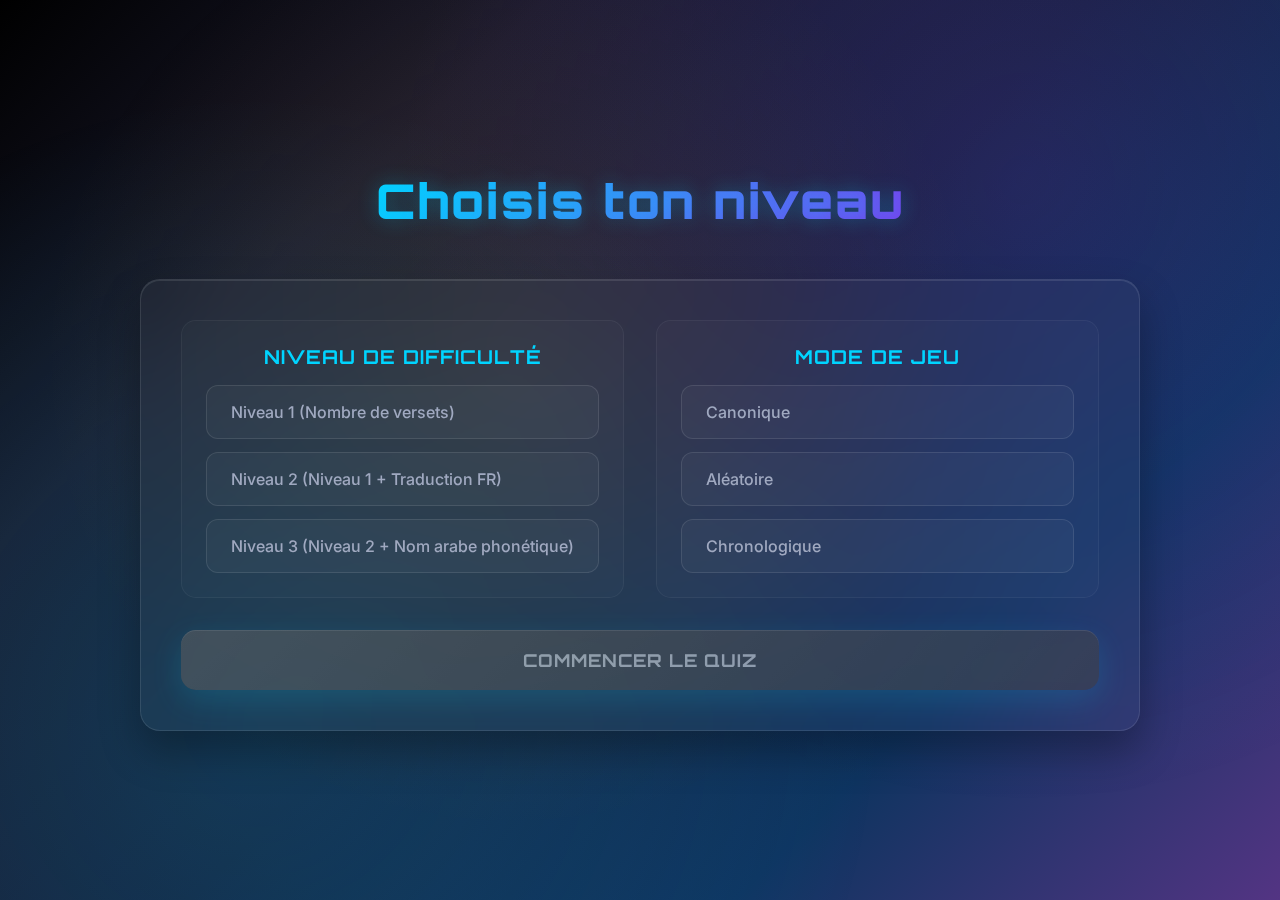
<file: index.html>
<!DOCTYPE html>
<html lang="fr">
<head>
    <meta charset="UTF-8">
    <meta name="viewport" content="width=device-width, initial-scale=1.0">
    <title>QuizSuras - Testez vos connaissances</title>
    <link rel="preconnect" href="https://fonts.googleapis.com">
    <link rel="preconnect" href="https://fonts.gstatic.com" crossorigin>
    <link href="https://fonts.googleapis.com/css2?family=Inter:wght@300;400;500;600;700&family=Orbitron:wght@400;700;900&display=swap" rel="stylesheet">
    <link rel="stylesheet" href="css/home.css">
</head>

<body class="home">
    <div class="container">
        <h1>Choisis ton niveau</h1>
        
        <div class="level">
            <div class="selections-container">
                <!-- Section Niveau -->
                <div class="selection-section">
                    <h2 class="section-title">Niveau de difficulté</h2>
                    <label>
                        <input type="radio" name="niveau" value="1" required> 
                        <span>Niveau 1 (Nombre de versets)</span>
                    </label>
                    <label>
                        <input type="radio" name="niveau" value="2"> 
                        <span>Niveau 2 (Niveau 1 + Traduction FR)</span>
                    </label>
                    <label>
                        <input type="radio" name="niveau" value="3"> 
                        <span>Niveau 3 (Niveau 2 + Nom arabe phonétique)</span>
                    </label>
                </div>

                <!-- Section Mode -->
                <div class="selection-section">
                    <h2 class="section-title">Mode de jeu</h2>
                    <label>
                        <input type="radio" name="mode" value="canonique" required> 
                        <span>Canonique</span>
                    </label>
                    <label>
                        <input type="radio" name="mode" value="aleatoire"> 
                        <span>Aléatoire</span>
                    </label>
                    <label>
                        <input type="radio" name="mode" value="chronologique"> 
                        <span>Chronologique</span>
                    </label>
                </div>
            </div>

            <!-- BOUTON SIMPLE (pas dans un formulaire) -->
            <button type="submit" id="startQuizBtn" disabled>Commencer le Quiz</button>
        </div>
    </div>

    <!-- SCRIPTS DANS LE BON ORDRE -->
    <script src="js/data.js"></script>
    <script src="js/app.js"></script>
    <script src="js/home.js"></script>
</body>
</html>
</file>
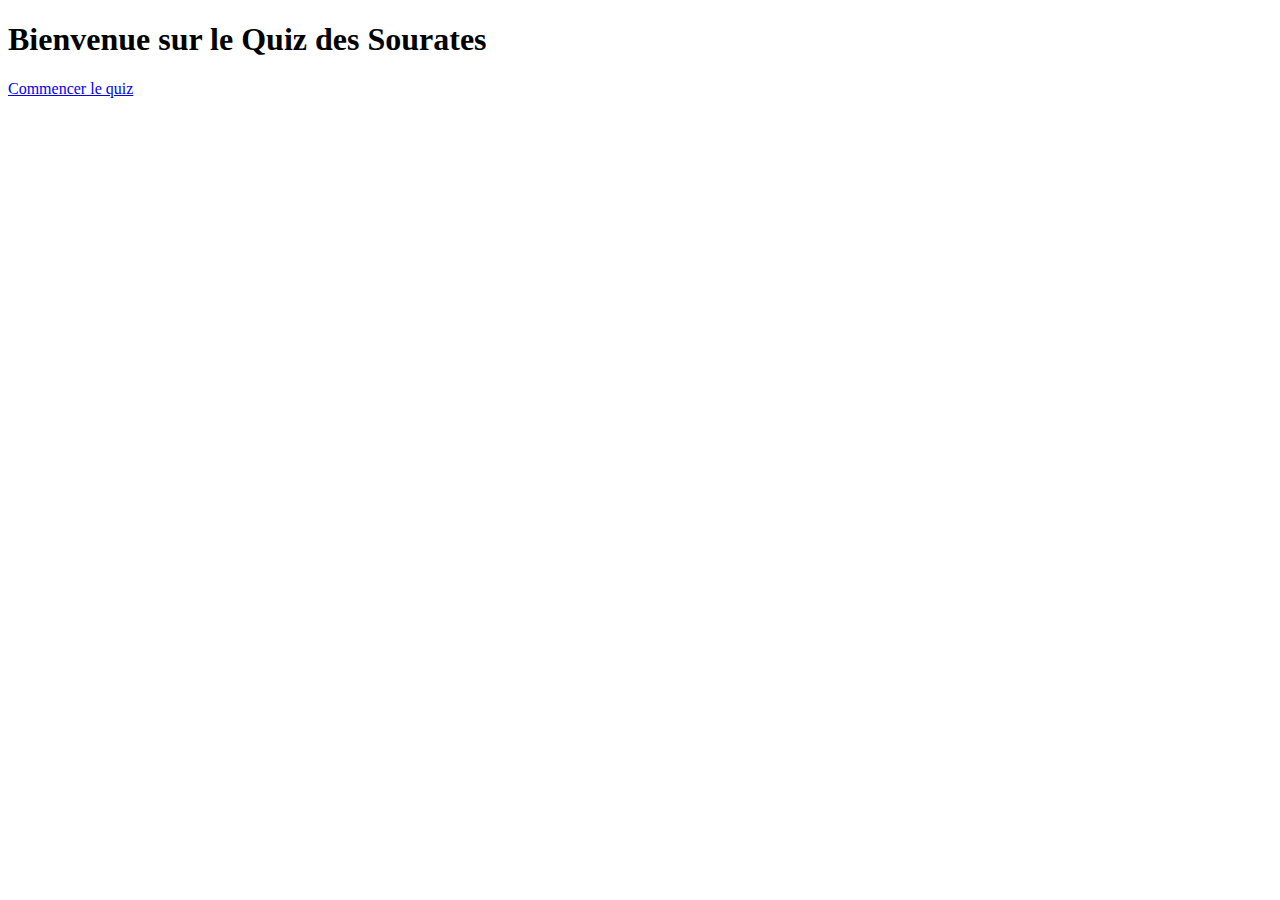
<file: templates/index.html>
<!DOCTYPE html>
<html lang="fr">
<head>
    <meta charset="UTF-8" />
    <title>Quiz Sourates</title>
</head>
<body>
    <h1>Bienvenue sur le Quiz des Sourates</h1>
    <p><a href="/quiz">Commencer le quiz</a></p>
</body>
</html>
</file>
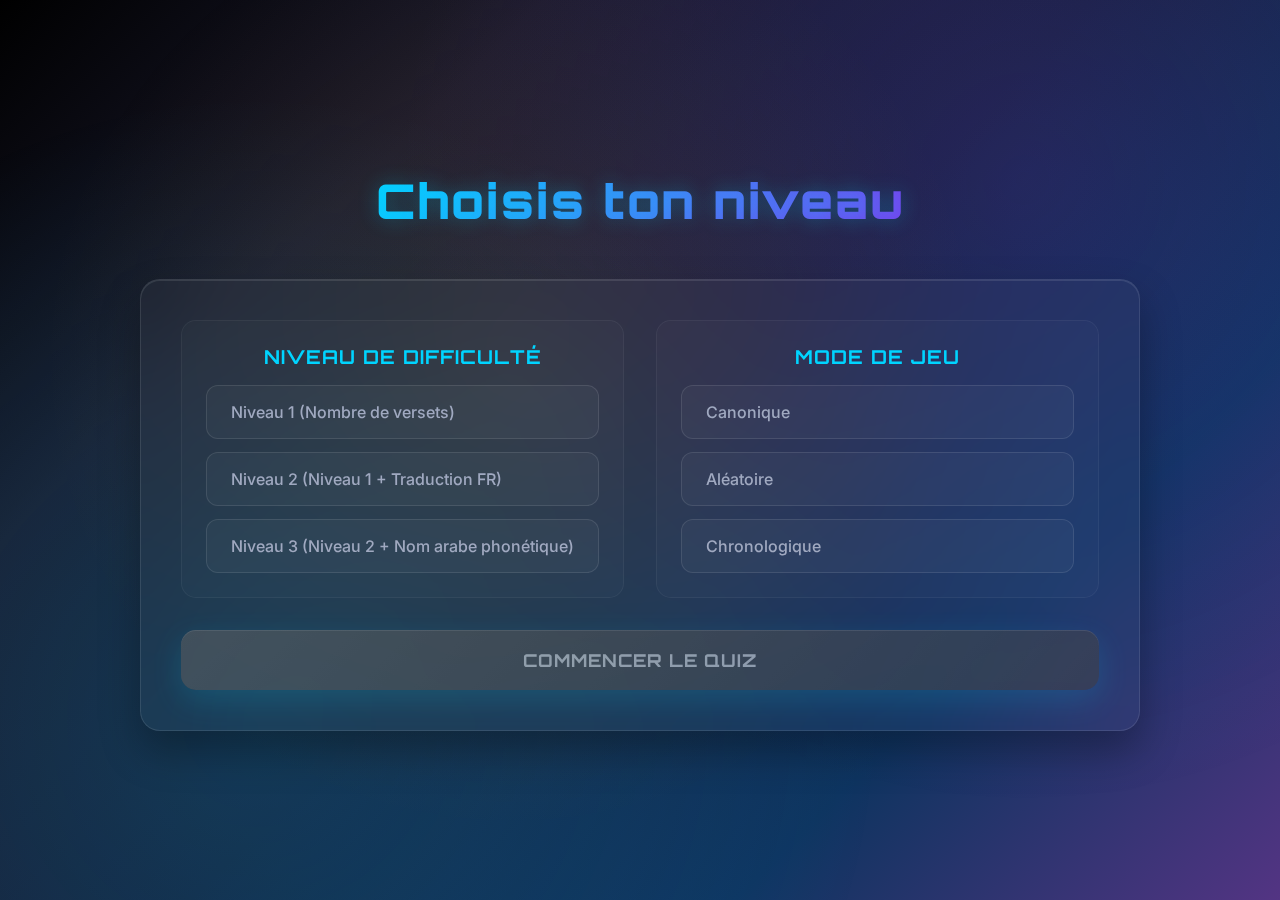
<file: quiz.html>
<!DOCTYPE html>
<html lang="fr">
<head>
    <meta charset="UTF-8">
    <meta name="viewport" content="width=device-width, initial-scale=1.0">
    <title>QuizSuras - Quiz en cours</title>
    <link rel="preconnect" href="https://fonts.googleapis.com">
    <link rel="preconnect" href="https://fonts.gstatic.com" crossorigin>
    <link href="https://fonts.googleapis.com/css2?family=Inter:wght@300;400;500;600;700&family=Orbitron:wght@400;700;900&display=swap" rel="stylesheet">
    <link rel="stylesheet" href="css/quiz.css">
</head>

<body>
    <div class="main-container">
        <div class="quiz-container">
            <!-- Barre de progression -->
            <div class="progress-bar">
                <div class="progress-fill" id="progress-fill"></div>
            </div>

            <!-- Score badge centré -->
            <div class="score-badge" id="score-badge">🏆 Score: 0</div>

            <!-- Bouton terminer en haut à droite -->
            <button class="reset-btn" id="terminer-btn" title="Terminer le quiz et voir les résultats">
                <span class="reset-icon">🏁</span>
                <span class="reset-text">Terminer</span>
            </button>

            <!-- Titre de la question -->
            <h1 class="quiz-title" id="quiz-title">
                🌟 Chargement...
            </h1>

            <!-- SECTION QUESTION -->
            <div class="form-container" id="question-section">
                <!-- Niveau 1 -->
                <div id="niveau-1-inputs" class="niveau-inputs" style="display: none;">
                    <div class="input-group">
                        <label class="input-label" for="reponse-n1">💫 Nombre de versets</label>
                        <input type="text" id="reponse-n1" class="futuristic-input"
                            placeholder="Entrez votre réponse..." autocomplete="off">
                    </div>
                </div>

                <!-- Niveau 2 -->
                <div id="niveau-2-inputs" class="niveau-inputs" style="display: none;">
                    <div class="dual-input-grid">
                        <div class="input-group">
                            <label class="input-label" for="versets-n2">📜 Nombre de versets</label>
                            <input type="text" id="versets-n2" class="futuristic-input"
                                placeholder="Entrez le nombre..." autocomplete="off">
                        </div>
                        <div class="input-group">
                            <label class="input-label" for="traduction-n2">🌍 Traduction française</label>
                            <input type="text" id="traduction-n2" class="futuristic-input"
                                placeholder="Entrez la traduction..." autocomplete="off">
                        </div>
                    </div>
                </div>

                <!-- Niveau 3 -->
                <div id="niveau-3-inputs" class="niveau-inputs" style="display: none;">
                    <div class="single-input-grid">
                        <div class="input-group">
                            <div class="triple-input-grid">
                                <div class="input-group">
                                    <label class="input-label" for="versets-n3">💫 Nombre de versets</label>
                                    <input type="text" id="versets-n3" class="futuristic-input"
                                        placeholder="Entrez le nombre..." autocomplete="off">
                                </div>
                                <div class="input-group">
                                    <label class="input-label" for="nom-n3">📜 Nom arabe (phonétique)</label>
                                    <input type="text" id="nom-n3" class="futuristic-input"
                                        placeholder="Entrez le nom arabe..." autocomplete="off">
                                </div>
                                <div class="input-group">
                                    <label class="input-label" for="traduction-n3">🌍 Traduction française</label>
                                    <input type="text" id="traduction-n3" class="futuristic-input"
                                        placeholder="Entrez la traduction..." autocomplete="off">
                                </div>
                            </div>
                        </div>
                    </div>
                </div>

                <!-- Boutons d'action -->
                <div class="actions-grid-two">
                    <button type="button" id="valider-btn" class="futuristic-btn btn-primary">Valider</button>
                    <button type="button" id="reveler-btn" class="futuristic-btn btn-warning">Révéler</button>
                </div>
            </div>

            <!-- SECTION RÉPONSE -->
            <div class="answer-section" id="answer-section" style="display: none;">
                <div class="answer-content" id="answer-content">
                    <!-- Les réponses seront générées dynamiquement -->
                </div>

                <!-- Section anecdote -->
                <div class="anecdote-section">
                    <div class="anecdote-title">
                        <span>💡</span>
                        <span>Le saviez-vous ?</span>
                    </div>
                    <div class="anecdote-text" id="anecdote-text">
                        <!-- L'anecdote sera insérée ici -->
                    </div>
                </div>

                <!-- Boutons de navigation -->
                <div class="actions-grid-two">
                    <button type="button" id="continuer-btn" class="futuristic-btn btn-primary">Continuer</button>
                    <button type="button" id="recommencer-btn" class="futuristic-btn btn-secondary">Recommencer</button>
                </div>
            </div>
        </div>
    </div>

    <script src="js/data.js"></script>
    <script src="js/app.js"></script>
    <script src="js/quiz.js"></script>
</body>
</html>
</file>
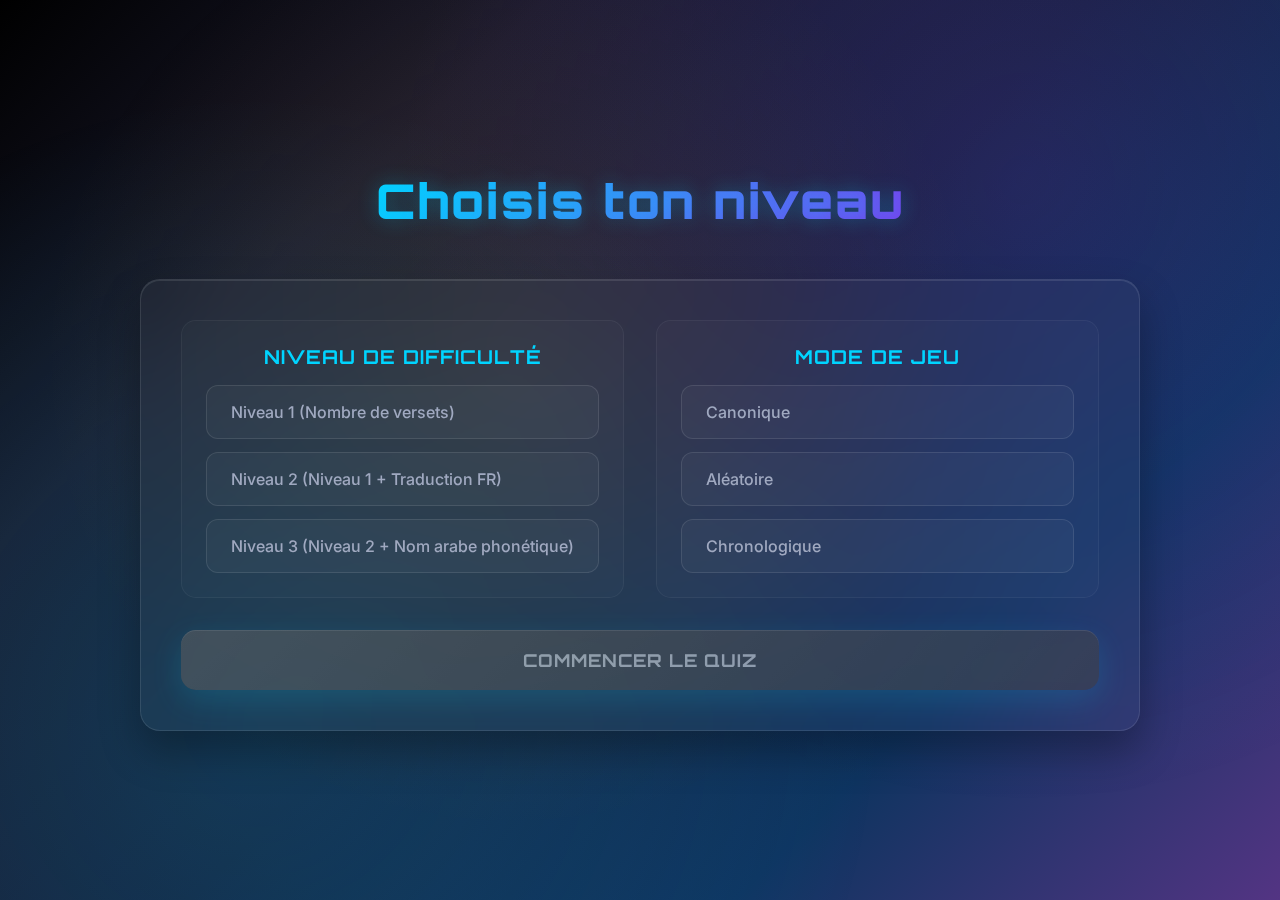
<file: resultat.html>
<!DOCTYPE html>
<html lang="fr">
<head>
    <meta charset="UTF-8">
    <meta name="viewport" content="width=device-width, initial-scale=1.0">
    <title>Résultat du Quiz - QuizSuras</title>
    <link href="https://fonts.googleapis.com/css2?family=Inter:wght@300;400;500;600;700&family=Orbitron:wght@400;700;900&display=swap" rel="stylesheet">
    <link rel="stylesheet" href="css/resultat.css">
</head>
<body>
    <div class="result-container">
        <div class="trophy">🏆</div>
        <h1>Quiz Terminé !</h1>
        
        <!-- SCORE SIMPLE -->
        <div class="score-display" id="score-display">0 / 0</div>
        <div class="score-percentage" id="score-percentage">0% de réussite</div>
        
        <!-- BADGE DE PERFORMANCE SIMPLE -->
        <div class="performance-badge" id="performance-badge">Continue !</div>
        
        <!-- MESSAGE SIMPLE -->
        <div class="message" id="message-text">Continue tes efforts ! Tu vas y arriver ! 💫</div>
        
        <!-- ACTION -->
        <div class="actions">
            <a href="index.html" class="btn">Nouveau Quiz</a>
        </div>
    </div>

    <script src="js/app.js"></script>
    <script src="js/resultat.js"></script>
</body>
</html>
</file>
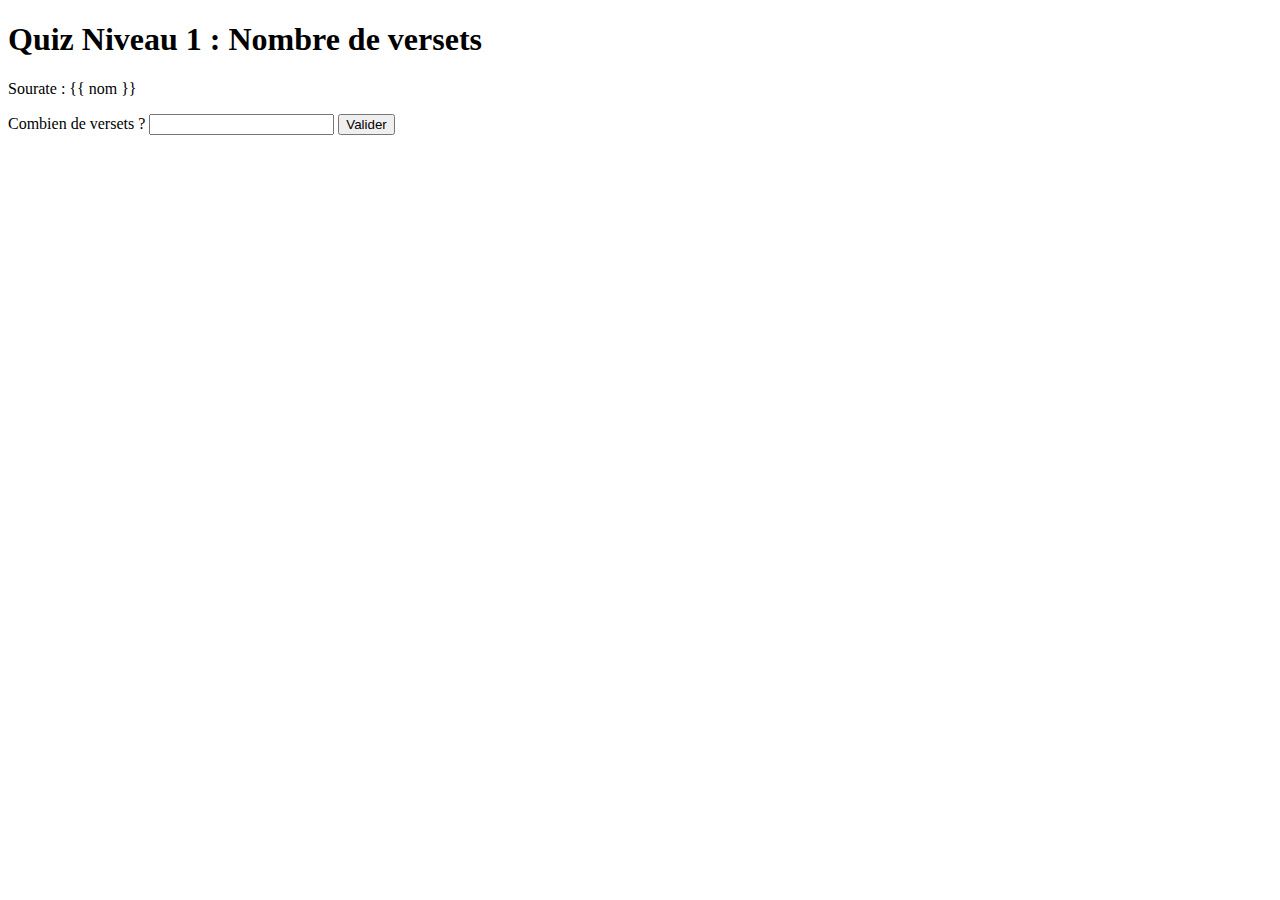
<file: templates/quiz.html>
<!DOCTYPE html>
<html lang="fr">
<head>
    <meta charset="UTF-8">
    <title>Quiz Sourates - Niveau 1</title>
</head>
<body>
    <h1>Quiz Niveau 1 : Nombre de versets</h1>
    <p>Sourate : {{ nom }}</p>

    <form method="POST">
        <label>Combien de versets ?</label>
        <input type="text" name="reponse">
        <button type="submit">Valider</button>
    </form>
</body>
</html>
</file>
<file: css/home.css>
/* Variables CSS pour la cohérence des couleurs */
:root {
    --primary: #00d4ff;
    --secondary: #7c3aed;
    --accent: #f59e0b;
    --success: #10b981;
    --bg-primary: #0a0a0f;
    --bg-secondary: #1a1a2e;
    --bg-card: rgba(255, 255, 255, 0.03);
    --text-primary: #ffffff;
    --text-secondary: #a0a9c0;
    --glow-primary: 0 0 20px rgba(0, 212, 255, 0.3);
    --glow-secondary: 0 0 30px rgba(124, 58, 237, 0.4);
}

/* Reset global */
* { 
    margin: 0; 
    padding: 0; 
    box-sizing: border-box; 
}

/* Corps de la page avec couleurs originales */
body.home {
    font-family: 'Inter', -apple-system, BlinkMacSystemFont, 'Segoe UI', Roboto, sans-serif;
    background: linear-gradient(135deg, 
        #000000 0%, 
        #1a1a2e 25%, 
        #16213e 50%, 
        #0f3460 75%, 
        #533483 100%);
    color: var(--text-primary);
    height: 100vh;
    overflow: hidden;
    position: relative;
}

/* Effet de particules en arrière-plan */
body.home::before {
    content: '';
    position: fixed;
    top: 0;
    left: 0;
    width: 100%;
    height: 100%;
    background: 
        radial-gradient(circle at 20% 80%, rgba(0, 212, 255, 0.15) 0%, transparent 50%),
        radial-gradient(circle at 80% 20%, rgba(124, 58, 237, 0.15) 0%, transparent 50%),
        radial-gradient(circle at 40% 40%, rgba(245, 158, 11, 0.1) 0%, transparent 50%);
    pointer-events: none;
    z-index: 0;
}

/* Conteneur principal */
.container {
    position: relative;
    z-index: 1;
    height: 100vh;
    display: flex;
    flex-direction: column;
    justify-content: center;
    align-items: center;
    padding: 20px;
    max-width: 1200px;
    margin: 0 auto;
}

/* Titre principal */
h1 {
    font-family: 'Orbitron', monospace;
    font-size: 3rem;
    font-weight: 900;
    background: linear-gradient(135deg, var(--primary), var(--secondary));
    -webkit-background-clip: text;
    -webkit-text-fill-color: transparent;
    background-clip: text;
    text-align: center;
    margin-bottom: 3rem;
    text-shadow: var(--glow-primary);
    letter-spacing: 2px;
}

/* Formulaire principal */
.level {
    background: var(--bg-card);
    backdrop-filter: blur(20px);
    border: 1px solid rgba(255, 255, 255, 0.1);
    border-radius: 20px;
    padding: 2.5rem;
    box-shadow: 
        0 20px 40px rgba(0, 0, 0, 0.3),
        inset 0 1px 0 rgba(255, 255, 255, 0.1);
    max-width: 1000px;
    width: 100%;
    position: relative;
}

/* Container pour les sections côte à côte */
.selections-container {
    display: grid;
    grid-template-columns: 1fr 1fr;
    gap: 2rem;
    margin-bottom: 2rem;
}

/* Sections de sélection */
.selection-section {
    padding: 1.5rem;
    background: rgba(255, 255, 255, 0.02);
    border-radius: 15px;
    border: 1px solid rgba(255, 255, 255, 0.05);
    transition: all 0.3s ease;
}

.selection-section:hover {
    border-color: rgba(0, 212, 255, 0.3);
    box-shadow: 0 0 20px rgba(0, 212, 255, 0.1);
}

/* Titres de section */
.section-title {
    font-family: 'Orbitron', monospace;
    font-size: 1.2rem;
    font-weight: 700;
    color: var(--primary);
    margin-bottom: 1rem;
    text-align: center;
    text-transform: uppercase;
    letter-spacing: 1px;
}

/* Labels des options */
label {
    display: block;
    padding: 1rem 1.5rem;
    margin-bottom: 0.8rem;
    background: rgba(255, 255, 255, 0.03);
    border: 1px solid rgba(255, 255, 255, 0.1);
    border-radius: 12px;
    cursor: pointer;
    transition: all 0.3s ease;
    position: relative;
    overflow: hidden;
}

label:hover {
    background: rgba(255, 255, 255, 0.08);
    border-color: rgba(0, 212, 255, 0.4);
    transform: translateY(-2px);
    box-shadow: 0 8px 25px rgba(0, 0, 0, 0.2);
}

label:last-child {
    margin-bottom: 0;
}

/* Inputs radio cachés */
input[type="radio"] {
    position: absolute;
    opacity: 0;
    width: 0;
    height: 0;
}

/* Texte des options */
label span {
    font-size: 1rem;
    font-weight: 500;
    color: var(--text-secondary);
    transition: all 0.3s ease;
    position: relative;
    z-index: 2;
}

label:hover span {
    color: var(--text-primary);
}

/* État sélectionné - AMÉLIORATION DE LA VISIBILITÉ */
input[type="radio"]:checked + span {
    color: var(--text-primary);
    font-weight: 600;
}

/* Label sélectionné - COULEURS BIEN VISIBLES */
label:has(input[type="radio"]:checked) {
    background: linear-gradient(135deg, 
        rgba(0, 212, 255, 0.2) 0%, 
        rgba(124, 58, 237, 0.15) 100%) !important;
    border: 2px solid var(--primary) !important;
    box-shadow: 
        0 0 25px rgba(0, 212, 255, 0.4),
        inset 0 0 20px rgba(255, 255, 255, 0.1) !important;
    transform: scale(1.02) !important;
}

/* Texte du label sélectionné */
label:has(input[type="radio"]:checked) span {
    color: #ffffff !important;
    font-weight: 700 !important;
    text-shadow: 0 0 10px rgba(0, 212, 255, 0.8) !important;
}

/* Bouton de soumission */
button[type="submit"] {
    width: 100%;
    padding: 1.2rem 2rem;
    font-family: 'Orbitron', monospace;
    font-size: 1.1rem;
    font-weight: 700;
    color: var(--text-primary);
    background: linear-gradient(135deg, var(--primary), var(--secondary));
    border: none;
    border-radius: 15px;
    cursor: pointer;
    transition: all 0.3s ease;
    position: relative;
    overflow: hidden;
    text-transform: uppercase;
    letter-spacing: 1px;
    box-shadow: 
        0 10px 30px rgba(0, 212, 255, 0.3),
        inset 0 1px 0 rgba(255, 255, 255, 0.2);
}

button[type="submit"]:hover:not(:disabled) {
    transform: translateY(-3px);
    box-shadow: 
        0 15px 35px rgba(0, 212, 255, 0.4),
        inset 0 1px 0 rgba(255, 255, 255, 0.3);
}

button[type="submit"]:active {
    transform: translateY(-1px);
}

/* Bouton désactivé */
button[type="submit"]:disabled {
    opacity: 0.5;
    cursor: not-allowed;
    background: linear-gradient(135deg, #666666, #444444);
}

/* Effet de lueur animée */
button[type="submit"]::before {
    content: '';
    position: absolute;
    top: 0;
    left: -100%;
    width: 100%;
    height: 100%;
    background: linear-gradient(90deg, transparent, rgba(255, 255, 255, 0.2), transparent);
    transition: left 0.5s;
}

button[type="submit"]:hover:not(:disabled)::before {
    left: 100%;
}

/* Responsive design */
@media (max-width: 768px) {
    .container {
        padding: 15px;
    }
    
    h1 {
        font-size: 2.2rem;
        margin-bottom: 2rem;
    }
    
    .level {
        padding: 2rem;
    }
    
    .selections-container {
        grid-template-columns: 1fr;
        gap: 1.5rem;
    }
    
    .selection-section {
        padding: 1rem;
    }
    
    label {
        padding: 0.8rem 1.2rem;
    }
    
    button[type="submit"] {
        padding: 1rem 1.5rem;
        font-size: 1rem;
    }
}

@media (max-width: 480px) {
    h1 {
        font-size: 1.8rem;
    }
    
    .level {
        padding: 1.5rem;
    }
    
    .selection-section {
        padding: 0.8rem;
    }
    
    .section-title {
        font-size: 1rem;
    }
    
    label {
        padding: 0.7rem 1rem;
    }
    
    label span {
        font-size: 0.9rem;
    }
}
</file>
<file: css/quiz.css>
/* static/quiz.css - CSS UNIFIÉ POUR TOUS LES NIVEAUX */
:root {
    --primary: #00d4ff;
    --secondary: #7c3aed;
    --accent: #f59e0b;
    --success: #10b981;
    --danger: #ef4444;
    --warning: #f59e0b;
    --bg-primary: #0a0a0f;
    --bg-secondary: #1a1a2e;
    --bg-card: rgba(255, 255, 255, 0.03);
    --bg-glass: rgba(255, 255, 255, 0.1);
    --text-primary: #ffffff;
    --text-secondary: #a0a9c0;
    --text-muted: #6b7280;
    --glow-primary: 0 0 20px rgba(0, 212, 255, 0.3);
    --glow-secondary: 0 0 30px rgba(124, 58, 237, 0.4);
    --glow-accent: 0 0 25px rgba(245, 158, 11, 0.4);
}

* { margin: 0; padding: 0; box-sizing: border-box; }

body {
    font-family: 'Inter', sans-serif;
    background: var(--bg-primary);
    color: var(--text-primary);
    height: 100vh;
    overflow: hidden;
    position: relative;
    overflow-x: hidden;

}

/* Arrière-plans animés */
body::before {
    content: '';
    position: fixed;
    top: 0; left: 0;
    width: 100%; height: 100%;
    background:
        radial-gradient(circle at 20% 80%, rgba(0,212,255,0.1) 0%, transparent 50%),
        radial-gradient(circle at 80% 20%, rgba(124,58,237,0.1) 0%, transparent 50%),
        radial-gradient(circle at 40% 40%, rgba(245,158,11,0.05) 0%, transparent 50%);
    animation: backgroundShift 20s ease-in-out infinite;
    z-index: -2;
}

body::after {
    content: '';
    position: fixed;
    top: 0; left: 0;
    width: 100%; height: 100%;
    background-image:
        radial-gradient(2px 2px at 20px 30px, rgba(0,212,255,0.3), transparent),
        radial-gradient(2px 2px at 40px 70px, rgba(124,58,237,0.2), transparent),
        radial-gradient(1px 1px at 90px 40px, rgba(245,158,11,0.4), transparent),
        radial-gradient(1px 1px at 130px 80px, rgba(16,185,129,0.3), transparent);
    background-repeat: repeat;
    background-size: 150px 100px;
    animation: particleFloat 30s linear infinite;
    z-index: -1;
}

@keyframes backgroundShift {
    0%,100% { transform: scale(1) rotate(0deg); }
    50% { transform: scale(1.1) rotate(0.5deg); }
}

@keyframes particleFloat {
    0% { transform: translateY(0) translateX(0); }
    50% { transform: translateY(-20px) translateX(10px); }
    100% { transform: translateY(0) translateX(0); }
}

/* Container principal */
.main-container {
    height: 100vh;
    display: flex;
    flex-direction: column;
    align-items: center;
    justify-content: center;
    padding: 1rem;
    position: relative;
    isolation: isolate;

}

/* Quiz container */
.quiz-container {
    width: 100%;
    max-width: 950px;
    background: var(--bg-card);
    backdrop-filter: blur(20px);
    border-radius: 24px;
    padding: 4rem;
    box-shadow: var(--glow-primary), inset 0 1px 0 rgba(255,255,255,0.1);
    animation: containerPulse 4s ease-in-out infinite;
    position: relative;
    overflow: visible !important;
    contain: layout;
    transform-style: flat;
}

@keyframes containerPulse {
    0%,100% { 
        box-shadow: 0 0 40px rgba(0,212,255,0.4), inset 0 1px 0 rgba(255,255,255,0.1);
    }
    50% { 
        box-shadow: 0 0 50px rgba(124,58,237,0.5), inset 0 1px 0 rgba(255,255,255,0.2);
    }
}

/* Barre de progression */
.progress-bar {
    position: absolute;
    top: 0;
    left: 9px;
    right: 8px;
    height: 6px;
    background: rgba(255,255,255,0.1);
    border-radius: 24px 24px 0 0;
    overflow: hidden;
}

.progress-fill {
    height: 100%;
    background: linear-gradient(90deg, var(--primary), var(--secondary));
    width: 0%;
    transition: width 0.3s ease;
    box-shadow: 0 0 15px rgba(0,212,255,0.6);
    animation: progressGlow 2s ease-in-out infinite;
}

@keyframes progressGlow {
    0%,100% { box-shadow: 0 0 15px rgba(0,212,255,0.6); }
    50% { box-shadow: 0 0 25px rgba(124,58,237,0.8); }
}

/* Badge de score */
.score-badge {
    position: absolute;
    top: -18px;
    left: 50%;
    transform: translateX(-50%);
    background: linear-gradient(135deg, var(--primary), var(--secondary));
    color: white;
    padding: 0.8rem 1.5rem;
    border-radius: 50px;
    font-weight: 600;
    font-size: 0.9rem;
    box-shadow: var(--glow-primary);
    border: 2px solid rgba(255,255,255,0.2);
    animation: badgePulse 3s ease-in-out infinite;
    z-index: 10;
}

@keyframes badgePulse {
    0%,100% { 
        transform: translateX(-50%) scale(1);
        box-shadow: 0 0 25px rgba(0,212,255,0.6);
    }
    50% { 
        transform: translateX(-50%) scale(1.05);
        box-shadow: 0 0 35px rgba(124,58,237,0.8);
    }
}

/* Titre du quiz */
.quiz-title {
    font-family: 'Orbitron', monospace;
    font-size: 2rem;
    font-weight: 700;
    text-align: center;
    margin-bottom: 1.5rem;
    background: linear-gradient(135deg, var(--primary), var(--secondary));
    -webkit-background-clip: text;
    background-clip: text;
    -webkit-text-fill-color: transparent;
    text-shadow: 0 0 30px rgba(0,212,255,.3);
    animation: titleGlow 3s ease-in-out infinite;
}

@keyframes titleGlow {
    0%,100% { filter: brightness(1); }
    50% { filter: brightness(1.2); }
}

/* Conteneur formulaire */
.form-container {
    display: flex;
    flex-direction: column;
    gap: 2rem;
}

/* Grilles spécifiques par niveau */
.single-input-grid { /* Niveau 1 */
    display: block;
    margin-bottom: 1rem;
}

.dual-input-grid { /* Niveau 2 */
    display: grid;
    grid-template-columns: 1fr 1fr;
    gap: 2rem;
    margin-bottom: 1rem;
}

.triple-input-grid { /* Niveau 3 */
    display: grid;
    grid-template-columns: 1fr 1fr 1fr;
    gap: 1.5rem;
    margin-bottom: 1rem;
}

/* Groupes d'inputs */
.input-group {
    position: relative;
    margin-bottom: 1rem;
}

/* Labels */
.input-label {
    display: block;
    font-size: 0.9rem;
    font-weight: 500;
    color: var(--text-secondary);
    margin-bottom: 0.8rem;
    text-transform: uppercase;
    letter-spacing: 0.1em;
}

/* Inputs futuristes */
.futuristic-input {
    width: 100%;
    padding: 1.3rem 1.5rem;
    background: rgba(255,255,255,0.05);
    border: 2px solid rgba(255,255,255,0.1);
    border-radius: 16px;
    color: var(--text-primary);
    font-size: 1.1rem;
    font-weight: 500;
    transition: all 0.3s ease;
    backdrop-filter: blur(10px);
}

.futuristic-input:focus {
    outline: none;
    border-color: var(--primary);
    background: rgba(0,212,255,0.1);
    box-shadow: var(--glow-primary), inset 0 1px 0 rgba(255,255,255,0.1);
    transform: translateY(-2px);
    animation: inputPulse 2s ease-in-out infinite;
}

.futuristic-input::placeholder {
    color: var(--text-muted);
}

@keyframes inputPulse {
    0%, 100% { box-shadow: var(--glow-primary), inset 0 1px 0 rgba(255,255,255,0.1); }
    50% { box-shadow: var(--glow-secondary), inset 0 1px 0 rgba(255,255,255,0.2); }
}

/* Grille des actions */
.actions-grid-two {
    display: grid;
    grid-template-columns: 1fr 1fr;
    gap: 2rem;
    margin-top: 1.5rem;
}

/* Boutons futuristes */
.futuristic-btn {
    position: relative;
    padding: 1.2rem 2rem;
    border: none;
    border-radius: 16px;
    font-size: 1rem;
    font-weight: 600;
    cursor: pointer;
    transition: all 0.3s ease;
    text-transform: uppercase;
    letter-spacing: 0.05em;
    overflow: hidden;
    background: rgba(255,255,255,0.05);
    color: var(--text-primary);
    border: 2px solid rgba(255,255,255,0.1);
    backdrop-filter: blur(10px);
}

.futuristic-btn::before {
    content: '';
    position: absolute;
    top: 0;
    left: -100%;
    width: 100%;
    height: 100%;
    background: linear-gradient(90deg, transparent, rgba(255,255,255,0.2), transparent);
    transition: left 0.5s;
}

.futuristic-btn:hover::before {
    left: 100%;
}

.futuristic-btn:hover {
    transform: translateY(-3px);
    box-shadow: 0 10px 30px rgba(0,0,0,0.3);
}

/* Types de boutons */
.btn-primary {
    background: linear-gradient(135deg, var(--primary), #0891b2);
    border-color: var(--primary);
    box-shadow: var(--glow-primary);
}

.btn-primary:hover {
    box-shadow: 0 15px 35px rgba(0,212,255,0.4), 0 5px 15px rgba(0,0,0,0.3);
}

.btn-secondary {
    background: linear-gradient(135deg, var(--text-muted), #4b5563);
}

.btn-secondary:hover {
    background: linear-gradient(135deg, #6b7280, #374151);
}

.btn-warning {
    background: linear-gradient(135deg, var(--warning), #d97706);
    box-shadow: var(--glow-accent);
}

.btn-warning:hover {
    box-shadow: 0 15px 35px rgba(245,158,11,0.4), 0 5px 15px rgba(0,0,0,0.3);
}

/* Section des réponses - OPTIMISÉE */
.answer-section {
    background: linear-gradient(135deg, rgba(0,212,255,0.1), rgba(124,58,237,0.1));
    border: 2px solid rgba(0,212,255,0.3);
    border-radius: 20px;
    padding: 1rem;
    backdrop-filter: blur(20px);
    box-shadow: 0 0 30px rgba(0,212,255,0.3), inset 0 1px 0 rgba(255,255,255,0.1);
    margin-top: 0.5rem;
    text-align: center;
    width: 100%;
    box-sizing: border-box;
}

.answer-section .actions-grid-two {
    display: flex;
    justify-content: center;
    gap: 2rem;
    margin-top: 1rem;
}

.answer-content {
    display: flex;
    flex-direction: column;
    gap: 0.5rem;
    margin-bottom: 0.5rem;
}

.answer-item {
    display: flex;
    flex-direction: column;
    gap: 0.2rem;
    padding: 0.6rem 0.8rem;
    background: rgba(255,255,255,0.05);
    border-radius: 16px;
    border: 1px solid rgba(255,255,255,0.1);
    transition: all 0.3s ease;
}

.answer-item:hover {
    background: rgba(255,255,255,0.08);
    transform: translateY(-2px);
    box-shadow: 0 10px 25px rgba(0,0,0,0.2);
}

.answer-label {
    font-size: 0.8rem;
    font-weight: 500;
    color: var(--text-secondary);
    text-transform: uppercase;
    letter-spacing: 0.1em;
}

.answer-value {
    font-size: 1.1rem;
    font-weight: 700;
    color: var(--text-primary);
    background: linear-gradient(135deg, var(--primary), var(--secondary));
    -webkit-background-clip: text;
    background-clip: text;
    -webkit-text-fill-color: transparent;
}

/* Section anecdote - OPTIMISÉE */
.anecdote-section {
    background: linear-gradient(135deg, rgba(245,158,11,0.1), rgba(16,185,129,0.1));
    border: 2px solid rgba(245,158,11,0.3);
    border-radius: 16px;
    padding: 0.8rem;
    margin-top: 0.5rem;
    backdrop-filter: blur(15px);
    box-shadow: 0 0 20px rgba(245,158,11,0.3);
}

.anecdote-title {
    display: flex;
    align-items: center;
    justify-content: center;
    gap: 0.5rem;
    font-size: 1.1rem;
    font-weight: 600;
    color: var(--accent);
    margin-bottom: 0.8rem;
    text-transform: uppercase;
    letter-spacing: 0.05em;
}

.anecdote-text {
    font-size: 0.8rem;
    line-height: 1.3;
    color: var(--text-secondary);
    font-style: italic;
    border-left: 3px solid var(--accent);
    padding-left: 0.8rem;
    text-align: left;
}

/* Bouton terminer */
.reset-btn {
    position: absolute;
    top: 14px;
    right: 20px;
    background: rgba(245, 158, 11, 0.2);
    border: 2px solid rgba(245, 158, 11, 0.4);
    border-radius: 50px;
    padding: 0.8rem 1.5rem;
    color: var(--text-primary);
    text-decoration: none;
    display: flex;
    align-items: center;
    gap: 0.5rem;
    transition: all 0.3s ease;
    font-weight: 600;
    font-size: 0.9rem;
    backdrop-filter: blur(10px);
    z-index: 1000; /* Z-index très élevé */
    /* CORRECTION CRITIQUE : Empêcher le débordement */
    contain: layout style;
    will-change: auto;
    /* Protection contre les transformations */
    transform: translateZ(0);
    backface-visibility: hidden;
    /* Positionnement strict */
    position: fixed !important;
    top: 14px !important;
    right: 20px !important;
}

.reset-btn:hover {
    background: linear-gradient(135deg, var(--accent), #d97706);
    border-color: var(--accent);
    transform: translateY(-2px) translateZ(0);
    box-shadow: 0 10px 30px rgba(245, 158, 11, 0.4);
    color: white;
}

.reset-icon {
    font-size: 1.2rem;
}

.reset-text {
    font-size: 0.9rem;
    text-transform: uppercase;
    letter-spacing: 0.05em;
}

/* Responsive design */
@media (max-width: 1200px) {
    .quiz-container {
        max-width: 95vw;
        padding: 2rem;
    }
    
    .quiz-title {
        font-size: 1.4rem;
        padding-right: 180px;
    }
}

@media (max-width: 1024px) {
    .dual-input-grid,
    .triple-input-grid {
        grid-template-columns: 1fr;
        gap: 1rem;
    }
}

@media (max-width: 768px) {
    .main-container {
        padding: 0.5rem;
    }
    
    .quiz-container {
        padding: 1.5rem;
        max-height: 98vh;
        max-width: 98vw;
    }
    
    .quiz-title {
        font-size: 1.2rem;
        margin-bottom: 1rem;
        padding-right: 0;
        margin-top: 40px;
    }
    
    .reset-btn {
        top: 10px;
        right: 10px;
        padding: 0.6rem 1rem;
        font-size: 0.8rem;
    }
    
    .actions-grid-two {
        grid-template-columns: 1fr;
        gap: 1rem;
    }
    
    .answer-section .actions-grid-two {
        flex-direction: column;
        align-items: center;
        gap: 1rem;
    }
    
    .futuristic-btn {
        padding: 1rem 1.5rem;
        font-size: 0.9rem;
    }
    
    .answer-section {
        padding: 0.8rem;
    }
    
    .answer-content {
        gap: 0.4rem;
        margin-bottom: 0.4rem;
    }
    
    .answer-item {
        padding: 0.5rem 0.6rem;
        gap: 0.1rem;
    }
    
    .answer-value {
        font-size: 0.95rem;
    }
    
    .answer-label {
        font-size: 0.75rem;
    }
    
    .anecdote-section {
        padding: 0.6rem;
        margin-top: 0.4rem;
    }
    
    .anecdote-title {
        font-size: 1rem;
        margin-bottom: 0.6rem;
        gap: 0.4rem;
    }
    
    .anecdote-text {
        font-size: 0.75rem;
        line-height: 1.25;
        padding-left: 0.6rem;
    }
    
    .score-badge {
        padding: 0.6rem 1rem;
        font-size: 0.8rem;
    }
}

@media (max-width: 480px) {
    .quiz-container {
        padding: 1rem;
        margin: 0.5rem;
    }
    
    .quiz-title {
        font-size: 1rem;
        line-height: 1.2;
    }
    
    .score-badge {
        font-size: 0.7rem;
        padding: 0.5rem 0.8rem;
    }
    
    .anecdote-section {
        padding: 0.5rem;
    }
    
    .answer-section {
        padding: 0.6rem;
    }
    
    .reset-btn {
        padding: 0.5rem 0.8rem;
        font-size: 0.7rem;
    }
    
    .anecdote-text {
        font-size: 0.7rem;
        line-height: 1.2;
    }
}

@media (max-width: 1200px) {
    .reset-btn {
        top: 10px;
        right: 15px;
        padding: 0.7rem 1.2rem;
        font-size: 0.85rem;
    }
}

@media (max-width: 768px) {
    .reset-btn {
        top: 8px;
        right: 10px;
        padding: 0.6rem 1rem;
        font-size: 0.8rem;
        gap: 0.3rem;
    }
    
    .reset-text {
        display: none; /* Masquer le texte sur mobile, garder seulement l'icône */
    }
}

@media (max-width: 480px) {
    .reset-btn {
        top: 5px;
        right: 5px;
        padding: 0.5rem 0.8rem;
        font-size: 0.75rem;
        border-radius: 25px;
    }
    
    .reset-icon {
        font-size: 1rem;
    }
}
</file>
<file: css/resultat.css>
:root {
    --primary: #00d4ff;
    --secondary: #7c3aed;
    --accent: #f59e0b;
    --success: #10b981;
    --bg-primary: #0a0a0f;
    --text-primary: #ffffff;
    --text-secondary: #a0a9c0;
    --glow-primary: 0 0 20px rgba(0, 212, 255, 0.3);
    --glow-secondary: 0 0 30px rgba(124, 58, 237, 0.4);
}

* { margin: 0; padding: 0; box-sizing: border-box; }

body {
    font-family: 'Inter', sans-serif;
    background: linear-gradient(135deg, #000000 0%, #1a1a2e 25%, #16213e 50%, #0f3460 75%, #533483 100%);
    color: var(--text-primary);
    min-height: 100vh;
    height: 100vh;
    overflow: auto;
    display: flex;
    align-items: center;
    justify-content: center;
    position: relative;
    padding: 1rem;
}

/* Effet de particules en arrière-plan */
body::before {
    content: '';
    position: fixed;
    top: 0;
    left: 0;
    width: 100%;
    height: 100%;
    background: 
        radial-gradient(circle at 20% 80%, rgba(0, 212, 255, 0.15) 0%, transparent 50%),
        radial-gradient(circle at 80% 20%, rgba(124, 58, 237, 0.15) 0%, transparent 50%),
        radial-gradient(circle at 40% 40%, rgba(245, 158, 11, 0.1) 0%, transparent 50%);
    pointer-events: none;
    z-index: 0;
}

.result-container {
    background: rgba(255, 255, 255, 0.03);
    backdrop-filter: blur(20px);
    border: 1px solid rgba(255, 255, 255, 0.1);
    border-radius: 24px;
    padding: 2rem;
    text-align: center;
    max-width: 600px;
    width: 100%;
    max-height: 90vh;
    overflow-y: auto;
    box-shadow: 
        0 20px 40px rgba(0, 0, 0, 0.3),
        inset 0 1px 0 rgba(255, 255, 255, 0.1);
    animation: fadeInScale 0.5s ease-out;
    position: relative;
    z-index: 1;
}

@keyframes fadeInScale {
    from {
        opacity: 0;
        transform: scale(0.95);
    }
    to {
        opacity: 1;
        transform: scale(1);
    }
}

.trophy {
    font-size: 4rem;
    margin-bottom: 0.8rem;
    animation: bounce 2s ease-in-out infinite;
}

@keyframes bounce {
    0%, 100% { transform: translateY(0); }
    50% { transform: translateY(-15px); }
}

h1 {
    font-family: 'Orbitron', monospace;
    font-size: 2rem;
    background: linear-gradient(135deg, var(--primary), var(--secondary));
    -webkit-background-clip: text;
    background-clip: text;
    -webkit-text-fill-color: transparent;
    margin-bottom: 1.5rem;
    text-shadow: var(--glow-primary);
    line-height: 1.2;
}

.score-display {
    font-size: 2.5rem;
    font-weight: 700;
    margin-bottom: 0.8rem;
    background: linear-gradient(135deg, var(--success), var(--accent));
    -webkit-background-clip: text;
    background-clip: text;
    -webkit-text-fill-color: transparent;
    text-shadow: var(--glow-secondary);
    line-height: 1;
}

.score-percentage {
    font-size: 1.1rem;
    color: var(--text-secondary);
    margin-bottom: 1rem;
}

/* Style du badge de performance - OPTIMISÉ */
.performance-badge {
    font-size: 1.1rem;
    font-weight: 700;
    margin-bottom: 1rem;
    padding: 0.6rem 1.2rem;
    border-radius: 50px;
    display: inline-block;
    text-transform: uppercase;
    letter-spacing: 0.1em;
    border: 2px solid;
    animation: badgePulse 3s ease-in-out infinite;
    max-width: 100%;
    word-wrap: break-word;
}

.performance-badge.excellent {
    background: linear-gradient(135deg, var(--success), #059669);
    border-color: var(--success);
    color: white;
    box-shadow: 0 0 25px rgba(16, 185, 129, 0.6);
}

.performance-badge.tres-bon {
    background: linear-gradient(135deg, var(--primary), #0891b2);
    border-color: var(--primary);
    color: white;
    box-shadow: 0 0 25px rgba(0, 212, 255, 0.6);
}

.performance-badge.bon {
    background: linear-gradient(135deg, var(--accent), #d97706);
    border-color: var(--accent);
    color: white;
    box-shadow: 0 0 25px rgba(245, 158, 11, 0.6);
}

.performance-badge.debut,
.performance-badge.continue {
    background: linear-gradient(135deg, var(--secondary), #6d28d9);
    border-color: var(--secondary);
    color: white;
    box-shadow: 0 0 25px rgba(124, 58, 237, 0.6);
}

@keyframes badgePulse {
    0%, 100% { 
        transform: scale(1);
        filter: brightness(1);
    }
    50% { 
        transform: scale(1.03);
        filter: brightness(1.1);
    }
}

/* Message - OPTIMISÉ POUR LA HAUTEUR */
.message {
    font-size: 1rem;
    line-height: 1.4;
    color: var(--text-secondary);
    margin-bottom: 2rem;
    padding: 1.2rem;
    background: rgba(255, 255, 255, 0.05);
    border-radius: 16px;
    border: 1px solid rgba(255, 255, 255, 0.1);
    backdrop-filter: blur(10px);
    max-height: 200px;
    overflow-y: auto;
}

/* Actions - OPTIMISÉ */
.actions {
    display: flex;
    justify-content: center;
    flex-wrap: wrap;
    gap: 1rem;
}

/* Bouton optimisé */
.btn {
    position: relative;
    padding: 1rem 2.5rem;
    font-family: 'Orbitron', monospace;
    font-size: 1rem;
    font-weight: 700;
    color: var(--text-primary);
    background: linear-gradient(135deg, var(--primary), var(--secondary));
    border: none;
    border-radius: 15px;
    cursor: pointer;
    transition: all 0.3s ease;
    text-decoration: none;
    display: inline-block;
    text-transform: uppercase;
    letter-spacing: 1px;
    overflow: hidden;
    box-shadow: 
        0 8px 25px rgba(0, 212, 255, 0.3),
        inset 0 1px 0 rgba(255, 255, 255, 0.2);
    white-space: nowrap;
}

.btn:hover {
    transform: translateY(-2px);
    box-shadow: 
        0 12px 30px rgba(0, 212, 255, 0.4),
        inset 0 1px 0 rgba(255, 255, 255, 0.3);
}

.btn:active {
    transform: translateY(-1px);
}

/* Effet de lueur animée sur le bouton */
.btn::before {
    content: '';
    position: absolute;
    top: 0;
    left: -100%;
    width: 100%;
    height: 100%;
    background: linear-gradient(90deg, transparent, rgba(255, 255, 255, 0.2), transparent);
    transition: left 0.4s;
}

.btn:hover::before {
    left: 100%;
}

/* Responsive design - OPTIMISÉ POUR TOUTES LES TAILLES */
@media (max-height: 800px) {
    .result-container {
        padding: 1.5rem;
        max-height: 95vh;
    }
    
    .trophy {
        font-size: 3rem;
        margin-bottom: 0.5rem;
    }
    
    h1 {
        font-size: 1.8rem;
        margin-bottom: 1rem;
    }
    
    .score-display {
        font-size: 2rem;
        margin-bottom: 0.5rem;
    }
    
    .performance-badge {
        font-size: 1rem;
        padding: 0.5rem 1rem;
        margin-bottom: 0.8rem;
    }
    
    .message {
        padding: 1rem;
        margin-bottom: 1.5rem;
        font-size: 0.9rem;
        max-height: 150px;
    }
}

@media (max-width: 768px) {
    body {
        padding: 0.5rem;
    }
    
    .result-container {
        padding: 1.5rem;
        max-width: 100%;
        max-height: 95vh;
        border-radius: 20px;
    }
    
    h1 {
        font-size: 1.6rem;
    }
    
    .score-display {
        font-size: 2rem;
    }
    
    .btn {
        padding: 0.9rem 2rem;
        font-size: 0.9rem;
    }
}

@media (max-width: 480px) {
    body {
        padding: 0.25rem;
    }
    
    .result-container {
        padding: 1rem;
        max-height: 98vh;
        border-radius: 16px;
    }
    
    .trophy {
        font-size: 2.5rem;
        margin-bottom: 0.5rem;
    }
    
    h1 {
        font-size: 1.4rem;
        margin-bottom: 1rem;
    }
    
    .score-display {
        font-size: 1.8rem;
        margin-bottom: 0.3rem;
    }
    
    .score-percentage {
        font-size: 0.9rem;
        margin-bottom: 0.5rem;
    }
    
    .performance-badge {
        font-size: 0.8rem;
        padding: 0.4rem 0.8rem;
        margin-bottom: 0.5rem;
    }
    
    .message {
        font-size: 0.8rem;
        padding: 0.6rem;
        margin-bottom: 1rem;
        line-height: 1.2;
        max-height: 100px;
    }
    
    .btn {
        padding: 0.7rem 1.2rem;
        font-size: 0.8rem;
    }
}

/* Écrans très larges */
@media (min-width: 1200px) {
    .result-container {
        max-width: 700px;
        padding: 3rem;
    }
    
    .trophy {
        font-size: 5rem;
    }
    
    h1 {
        font-size: 2.5rem;
    }
    
    .score-display {
        font-size: 3rem;
    }
    
    .performance-badge {
        font-size: 1.3rem;
        padding: 0.8rem 1.5rem;
    }
    
    .message {
        font-size: 1.1rem;
        padding: 1.5rem;
        max-height: 250px;
    }
    
    .btn {
        padding: 1.2rem 3rem;
        font-size: 1.1rem;
    }
}

/* Mode paysage sur mobile */
@media (max-height: 500px) and (orientation: landscape) {
    .result-container {
        max-height: 95vh;
        padding: 0.8rem;
        display: flex;
        flex-direction: column;
        justify-content: space-between;
    }
    
    .trophy {
        font-size: 2rem;
        margin-bottom: 0.2rem;
    }
    
    h1 {
        font-size: 1.2rem;
        margin-bottom: 0.5rem;
    }
    
    .score-display {
        font-size: 1.5rem;
        margin-bottom: 0.2rem;
    }
    
    .score-percentage {
        font-size: 0.8rem;
        margin-bottom: 0.3rem;
    }
    
    .performance-badge {
        font-size: 0.7rem;
        padding: 0.3rem 0.6rem;
        margin-bottom: 0.3rem;
    }
    
    .message {
        font-size: 0.7rem;
        padding: 0.5rem;
        margin-bottom: 0.5rem;
        max-height: 80px;
        flex: 1;
        overflow-y: auto;
    }
    
    .btn {
        padding: 0.5rem 1rem;
        font-size: 0.7rem;
    }
}

/* Accessibilité - Mode contraste élevé */
@media (prefers-contrast: high) {
    .result-container {
        border: 2px solid var(--primary);
        background: rgba(0, 0, 0, 0.8);
    }
    
    .performance-badge {
        border-width: 3px;
    }
    
    .btn {
        border: 2px solid var(--primary);
    }
}

/* Animation réduite pour ceux qui préfèrent */
@media (prefers-reduced-motion: reduce) {
    .trophy {
        animation: none;
    }
    
    .performance-badge {
        animation: none;
    }
    
    .result-container {
        animation: none;
    }
    
    .btn {
        transition: none;
    }
    
    .btn::before {
        display: none;
    }
}

/* Styles pour les étoiles (si utilisés) */
.stars {
    font-size: 2rem;
    margin-bottom: 2rem;
}

.star {
    color: #666;
    transition: color 0.3s ease;
}

.star.filled {
    color: var(--accent);
    text-shadow: 0 0 10px rgba(245, 158, 11, 0.5);
}

.star.empty {
    color: #333;
    opacity: 0.5;
}

/* Info supplémentaire sur les questions (optionnel) */
.questions-info {
    font-size: 1rem;
    color: var(--text-secondary);
    margin-bottom: 2rem;
    padding: 0.8rem 1.5rem;
    background: rgba(255, 255, 255, 0.05);
    border-radius: 16px;
    border: 1px solid rgba(255, 255, 255, 0.1);
    display: inline-block;
}

/* Optimisation pour le scroll dans le message */
.message::-webkit-scrollbar {
    width: 4px;
}

.message::-webkit-scrollbar-track {
    background: rgba(255, 255, 255, 0.1);
    border-radius: 4px;
}

.message::-webkit-scrollbar-thumb {
    background: var(--primary);
    border-radius: 4px;
}

.message::-webkit-scrollbar-thumb:hover {
    background: var(--secondary);
}

/* Effet de transition pour les boutons de partage */
.actions .btn:nth-child(2) {
    margin-left: 1rem;
    background: linear-gradient(135deg, var(--secondary), var(--accent)) !important;
}

.actions .btn:nth-child(2):hover {
    box-shadow: 
        0 12px 30px rgba(124, 58, 237, 0.4),
        inset 0 1px 0 rgba(255, 255, 255, 0.3) !important;
    bottom: 0.5rem;
}   
    
    .score-percentage {
        font-size: 1rem;
        margin-bottom: 0.8rem;
    }
    
    .performance-badge {
        font-size: 0.9rem;
        padding: 0.5rem 0.8rem;
        margin-bottom: 0.8rem;
    }
    
    .message {
        font-size: 0.85rem;
        padding: 0.8rem;
        margin-bottom: 1.2rem;
        line-height: 1.3;
        max-height: 120px;
    }
    
    .btn {
        padding: 0.8rem 1.5rem;
        font-size: 0.85rem;
        letter-spacing: 0.5px;
    }
    
    .actions {
        gap: 0.8rem;
    }

@media (max-height: 600px) {
    .result-container {
        padding: 1rem;
        max-height: 98vh;
    }
    
    .trophy {
        font-size: 2.5rem;
        margin-bottom: 0.3rem;
    }
    
    h1 {
        font-size: 1.4rem;
        margin-bottom: 0.8rem;
    }
    
    .score-display {
        font-size: 1.8rem;
        margin-bottom: 0.3rem;
    }
    
    .score-percentage {
        font-size: 0.9rem;
        margin-bottom: 0.5rem;
    }
    
    .performance-badge {
        font-size: 0.8rem;
        padding: 0.4rem 0.8rem;
        margin-bottom: 0.5rem;
    }
    
    .message {
        font-size: 0.8rem;
        padding: 0.6rem;
        margin-bottom: 1rem;
        line-height: 1.2;
        max-height: 100px;
    }
    
    .btn {
        padding: 0.7rem 1.2rem;
        font-size: 0.8rem;
    }
}

/* Écrans très larges */
@media (min-width: 1200px) {
    .result-container {
        max-width: 700px;
        padding: 3rem;
    }
    
    .trophy {
        font-size: 5rem;
    }
    
    h1 {
        font-size: 2.5rem;
    }
    
    .score-display {
        font-size: 3rem;
    }
    
    .performance-badge {
        font-size: 1.3rem;
        padding: 0.8rem 1.5rem;
    }
    
    .message {
        font-size: 1.1rem;
        padding: 1.5rem;
        max-height: 250px;
    }
    
    .btn {
        padding: 1.2rem 3rem;
        font-size: 1.1rem;
    }
}

/* Mode paysage sur mobile */
@media (max-height: 500px) and (orientation: landscape) {
    .result-container {
        max-height: 95vh;
        padding: 0.8rem;
        display: flex;
        flex-direction: column;
        justify-content: space-between;
    }
    
    .trophy {
        font-size: 2rem;
        margin-bottom: 0.2rem;
    }
    
    h1 {
        font-size: 1.2rem;
        margin-bottom: 0.5rem;
    }
    
    .score-display {
        font-size: 1.5rem;
        margin-bottom: 0.2rem;
    }
    
    .score-percentage {
        font-size: 0.8rem;
        margin-bottom: 0.3rem;
    }
    
    .performance-badge {
        font-size: 0.7rem;
        padding: 0.3rem 0.6rem;
        margin-bottom: 0.3rem;
    }
    
    .message {
        font-size: 0.7rem;
        padding: 0.5rem;
        margin-bottom: 0.5rem;
        max-height: 80px;
        flex: 1;
        overflow-y: auto;
    }
    
    .btn {
        padding: 0.5rem 1rem;
        font-size: 0.7rem;
    }
}

/* Accessibilité - Mode contraste élevé */
@media (prefers-contrast: high) {
    .result-container {
        border: 2px solid var(--primary);
        background: rgba(0, 0, 0, 0.8);
    }
    
    .performance-badge {
        border-width: 3px;
    }
    
    .btn {
        border: 2px solid var(--primary);
    }
}

/* Animation réduite pour ceux qui préfèrent */
@media (prefers-reduced-motion: reduce) {
    .trophy {
        animation: none;
    }
    
    .performance-badge {
        animation: none;
    }
    
    .result-container {
        animation: none;
    }
    
    .btn {
        transition: none;
    }
    
    .btn::before {
        display: none;
    }
}

/* Styles pour les étoiles (si utilisés) */
.stars {
    font-size: 2rem;
    margin-bottom: 2rem;
}

.star {
    color: #666;
    transition: color 0.3s ease;
}

.star.filled {
    color: var(--accent);
    text-shadow: 0 0 10px rgba(245, 158, 11, 0.5);
}

.star.empty {
    color: #333;
    opacity: 0.5;
}

/* Info supplémentaire sur les questions */
.questions-info {
    font-size: 1rem;
    color: var(--text-secondary);
    margin-bottom: 2rem;
    padding: 0.8rem 1.5rem;
    background: rgba(255, 255, 255, 0.05);
    border-radius: 16px;
    border: 1px solid rgba(255, 255, 255, 0.1);
    display: inline-block;
}

/* Scroll personnalisé */
.message::-webkit-scrollbar {
    width: 4px;
}

.message::-webkit-scrollbar-track {
    background: rgba(255, 255, 255, 0.1);
    border-radius: 4px;
}

.message::-webkit-scrollbar-thumb {
    background: var(--primary);
    border-radius: 4px;
}

.message::-webkit-scrollbar-thumb:hover {
    background: var(--secondary);
}

/* Bouton de partage */
.actions .btn:nth-child(2) {
    margin-left: 1rem;
    background: linear-gradient(135deg, var(--secondary), var(--accent)) !important;
}

.actions .btn:nth-child(2):hover {
    box-shadow: 
        0 12px 30px rgba(124, 58, 237, 0.4),
        inset 0 1px 0 rgba(255, 255, 255, 0.3) !important;
}
</file>
